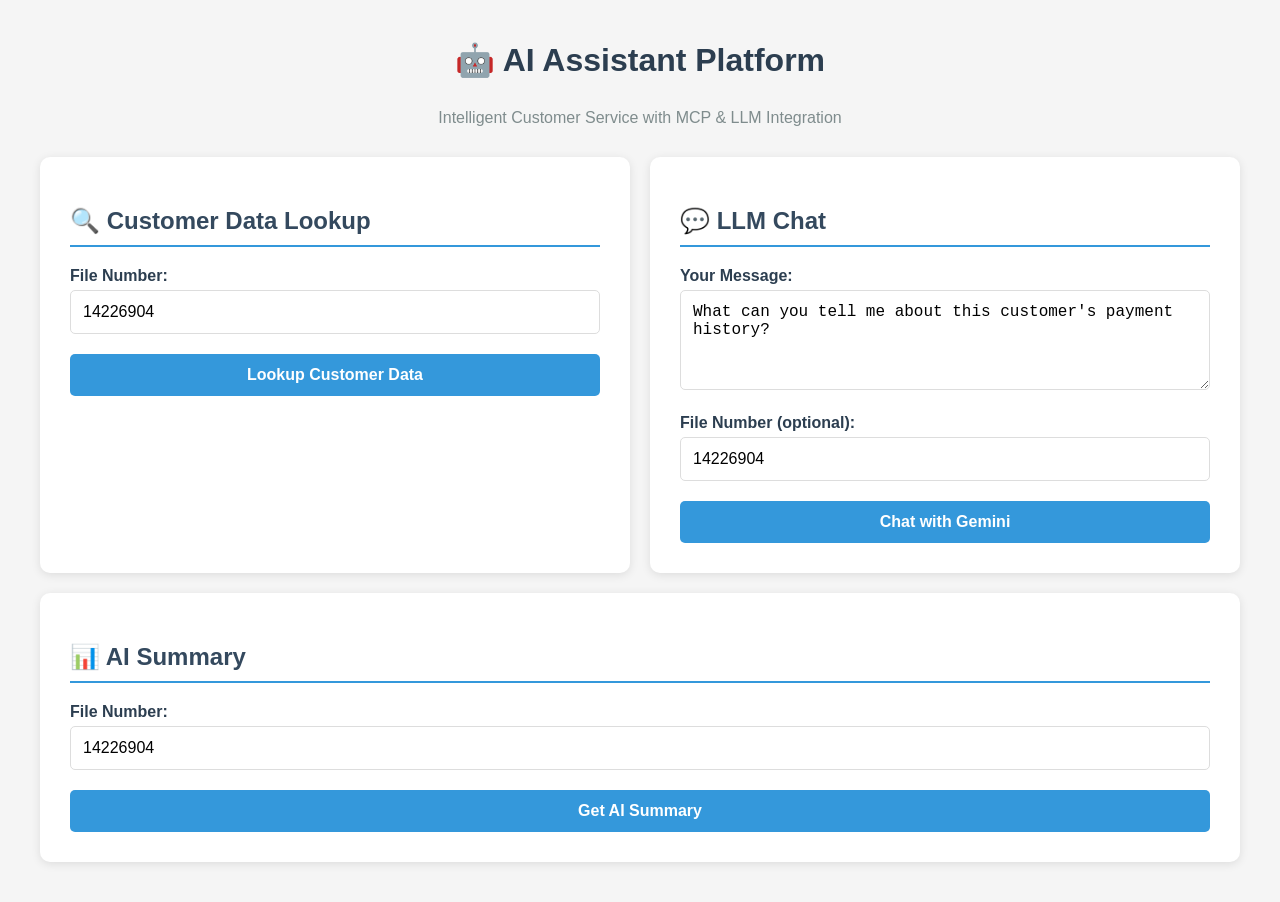
<file: app/static/index.html>
<!DOCTYPE html>
<html lang="en">
<head>
    <meta charset="UTF-8">
    <meta name="viewport" content="width=device-width, initial-scale=1.0">
    <title>AI Assistant Platform - MCP & LLM Integration</title>
    <style>
        body {
            font-family: 'Segoe UI', Tahoma, Geneva, Verdana, sans-serif;
            max-width: 1200px;
            margin: 0 auto;
            padding: 20px;
            background-color: #f5f5f5;
        }
        .container {
            background: white;
            padding: 30px;
            border-radius: 10px;
            box-shadow: 0 2px 10px rgba(0,0,0,0.1);
            margin-bottom: 20px;
        }
        h1 {
            color: #2c3e50;
            text-align: center;
            margin-bottom: 30px;
        }
        h2 {
            color: #34495e;
            border-bottom: 2px solid #3498db;
            padding-bottom: 10px;
        }
        .form-group {
            margin-bottom: 20px;
        }
        label {
            display: block;
            margin-bottom: 5px;
            font-weight: bold;
            color: #2c3e50;
        }
        input, textarea, button {
            width: 100%;
            padding: 12px;
            border: 1px solid #ddd;
            border-radius: 5px;
            font-size: 16px;
            box-sizing: border-box;
        }
        textarea {
            height: 100px;
            resize: vertical;
        }
        button {
            background-color: #3498db;
            color: white;
            border: none;
            cursor: pointer;
            font-weight: bold;
            transition: background-color 0.3s;
        }
        button:hover {
            background-color: #2980b9;
        }
        button:disabled {
            background-color: #bdc3c7;
            cursor: not-allowed;
        }
        .response {
            margin-top: 20px;
            padding: 15px;
            border-radius: 5px;
            white-space: pre-wrap;
            font-family: monospace;
        }
        .success {
            background-color: #d5f4e6;
            border: 1px solid #27ae60;
            color: #27ae60;
        }
        .error {
            background-color: #fadbd8;
            border: 1px solid #e74c3c;
            color: #e74c3c;
        }
        .loading {
            background-color: #fef9e7;
            border: 1px solid #f39c12;
            color: #f39c12;
        }
        .grid {
            display: grid;
            grid-template-columns: 1fr 1fr;
            gap: 20px;
        }
        @media (max-width: 768px) {
            .grid {
                grid-template-columns: 1fr;
            }
        }
    </style>
</head>
<body>
    <h1>🤖 AI Assistant Platform</h1>
    <p style="text-align: center; color: #7f8c8d; margin-bottom: 30px;">Intelligent Customer Service with MCP & LLM Integration</p>
    
    <div class="grid">
        <!-- Customer Data Lookup -->
        <div class="container">
            <h2>🔍 Customer Data Lookup</h2>
            <div class="form-group">
                <label for="fileNumber">File Number:</label>
                <input type="text" id="fileNumber" placeholder="Enter file number (e.g., 14226904)" value="14226904">
            </div>
            <button onclick="testMCPTool()">Lookup Customer Data</button>
            <div id="mcpResponse" class="response" style="display: none;"></div>
        </div>

        <!-- LLM Chat -->
        <div class="container">
            <h2>💬 LLM Chat</h2>
            <div class="form-group">
                <label for="chatMessage">Your Message:</label>
                <textarea id="chatMessage" placeholder="Ask about a customer or general questions...">What can you tell me about this customer's payment history?</textarea>
            </div>
            <div class="form-group">
                <label for="chatFileNumber">File Number (optional):</label>
                <input type="text" id="chatFileNumber" placeholder="Leave empty for general chat" value="14226904">
            </div>
            <button onclick="chatWithLLM()">Chat with Gemini</button>
            <div id="chatResponse" class="response" style="display: none;"></div>
        </div>
    </div>

    <!-- AI Summary -->
    <div class="container">
        <h2>📊 AI Summary</h2>
        <div class="form-group">
            <label for="summaryFileNumber">File Number:</label>
            <input type="text" id="summaryFileNumber" placeholder="Enter file number for AI summary" value="14226904">
        </div>
        <button onclick="getAISummary()">Get AI Summary</button>
        <div id="summaryResponse" class="response" style="display: none;"></div>
    </div>

    <script>
        const API_BASE = 'http://127.0.0.1:8000';

        async function testMCPTool() {
            const fileNumber = document.getElementById('fileNumber').value;
            const responseDiv = document.getElementById('mcpResponse');
            
            if (!fileNumber) {
                showResponse(responseDiv, 'Please enter a file number', 'error');
                return;
            }

            showResponse(responseDiv, 'Looking up customer data...', 'loading');
            
            try {
                const response = await fetch(`${API_BASE}/test/get_user_details`, {
                    method: 'POST',
                    headers: {
                        'Content-Type': 'application/json',
                    },
                    body: JSON.stringify({ file_number: fileNumber })
                });

                const data = await response.json();
                
                if (data.success) {
                    showResponse(responseDiv, JSON.stringify(data, null, 2), 'success');
                } else {
                    showResponse(responseDiv, `Error: ${data.error}`, 'error');
                }
            } catch (error) {
                showResponse(responseDiv, `Network error: ${error.message}`, 'error');
            }
        }

        async function chatWithLLM() {
            const message = document.getElementById('chatMessage').value;
            const fileNumber = document.getElementById('chatFileNumber').value;
            const responseDiv = document.getElementById('chatResponse');
            
            if (!message) {
                showResponse(responseDiv, 'Please enter a message', 'error');
                return;
            }

            showResponse(responseDiv, 'Chatting with Gemini...', 'loading');
            
            try {
                const requestBody = { message: message };
                if (fileNumber) {
                    requestBody.file_number = fileNumber;
                }

                const response = await fetch(`${API_BASE}/llm/chat`, {
                    method: 'POST',
                    headers: {
                        'Content-Type': 'application/json',
                    },
                    body: JSON.stringify(requestBody)
                });

                const data = await response.json();
                
                if (data.success) {
                    showResponse(responseDiv, data.response, 'success');
                } else {
                    showResponse(responseDiv, `Error: ${data.error}`, 'error');
                }
            } catch (error) {
                showResponse(responseDiv, `Network error: ${error.message}`, 'error');
            }
        }

        async function getAISummary() {
            const fileNumber = document.getElementById('summaryFileNumber').value;
            const responseDiv = document.getElementById('summaryResponse');
            
            if (!fileNumber) {
                showResponse(responseDiv, 'Please enter a file number', 'error');
                return;
            }

            showResponse(responseDiv, 'Generating AI summary...', 'loading');
            
            try {
                const response = await fetch(`${API_BASE}/llm/summarize`, {
                    method: 'POST',
                    headers: {
                        'Content-Type': 'application/json',
                    },
                    body: JSON.stringify({ file_number: fileNumber })
                });

                const data = await response.json();
                
                if (data.success) {
                    showResponse(responseDiv, data.summary, 'success');
                } else {
                    showResponse(responseDiv, `Error: ${data.error}`, 'error');
                }
            } catch (error) {
                showResponse(responseDiv, `Network error: ${error.message}`, 'error');
            }
        }

        function showResponse(element, message, type) {
            element.textContent = message;
            element.className = `response ${type}`;
            element.style.display = 'block';
        }
    </script>
</body>
</html>
</file>
